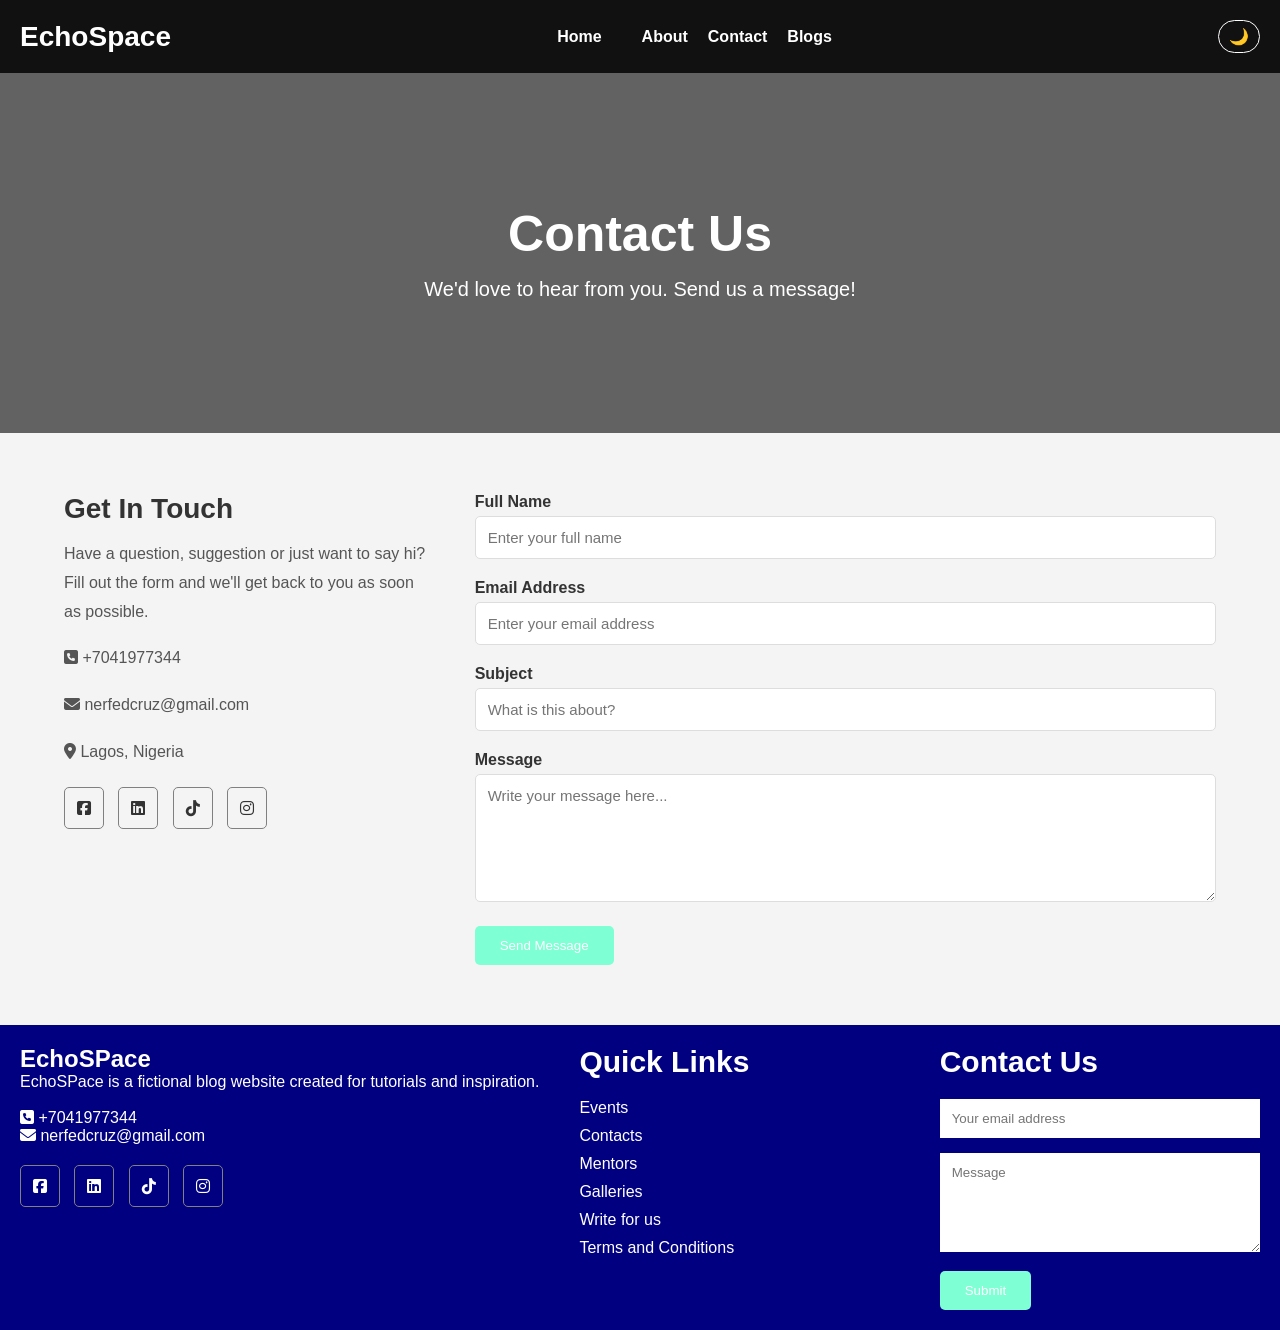
<file: contact.html>
<!doctype html>
<html lang="en">
  <head>
    <meta charset="UTF-8" />
    <meta name="viewport" content="width=device-width, initial-scale=1.0" />
    <title>Contact - EchoSpace</title>
    <link
      rel="stylesheet"
      href="https://cdnjs.cloudflare.com/ajax/libs/font-awesome/6.5.1/css/all.min.css" />
    <link rel="stylesheet" href="Project.css" />
    <link rel="stylesheet" href="contact.css" />
  </head>
  <body>
    <nav>
      <a href="index.html">
        <h1>EchoSpace</h1>
      </a>
      <button class="hamburger" aria-label="Toggle menu">
        <span></span>
        <span></span>
        <span></span>
      </button>
      <ul>
          <li><a href="index.html">Home</li>
        <li><a href="about.html">About</a></li>
        <li><a href="contact.html">Contact</a></li>
        <li><a href="blog.html">Blogs</a></li>
       
      </ul>
    </nav>

    <section class="contact-hero">
      <div class="contact-hero-content">
        <h2>Contact Us</h2>
        <p>We'd love to hear from you. Send us a message!</p>
      </div>
    </section>

    <section class="contact-section">
      <div class="contact-wrapper">
        <div class="contact-info">
          <h3>Get In Touch</h3>
          <p>
            Have a question, suggestion or just want to say hi? Fill out the
            form and we'll get back to you as soon as possible.
          </p>
          <br />
          <p><i class="fa-solid fa-square-phone"></i> +7041977344</p>
          <br />
          <p><i class="fa-solid fa-envelope"></i> nerfedcruz@gmail.com</p>
          <br />
          <p><i class="fa-solid fa-location-dot"></i> Lagos, Nigeria</p>

          <div class="social-icons">
            <i class="fa-brands fa-square-facebook"></i>
            <i class="fa-brands fa-linkedin"></i>
            <i class="fa-brands fa-tiktok"></i>
            <i class="fa-brands fa-instagram"></i>
          </div>
        </div>

        <div class="contact-form-box">
          <form class="contact-form">
            <label>Full Name</label>
            <input type="text" placeholder="Enter your full name" />

            <label>Email Address</label>
            <input type="email" placeholder="Enter your email address" />

            <label>Subject</label>
            <input type="text" placeholder="What is this about?" />

            <label>Message</label>
            <textarea
              rows="6"
              placeholder="Write your message here..."></textarea>

            <button type="submit">Send Message</button>
          </form>
        </div>
      </div>
    </section>

    <footer>
      <div class="footer-container">
        <div>
          <h2>EchoSPace</h2>
          <p>
            EchoSPace is a fictional blog website created for tutorials and
            inspiration.
          </p>
          <br />
          <p><i class="fa-solid fa-square-phone"></i> +7041977344</p>
          <p><i class="fa-solid fa-envelope"></i> nerfedcruz@gmail.com</p>
          <div class="social-icons">
            <i class="fa-brands fa-square-facebook"></i>
            <i class="fa-brands fa-linkedin"></i>
            <i class="fa-brands fa-tiktok"></i>
            <i class="fa-brands fa-instagram"></i>
          </div>
        </div>

        <div class="footer-box footer-links">
          <h2>Quick Links</h2>
          <ul>
            <li><a href="#">Events</a></li>
            <li><a href="#">Contacts</a></li>
            <li><a href="#">Mentors</a></li>
            <li><a href="#">Galleries</a></li>
            <li><a href="#">Write for us</a></li>
            <li><a href="#">Terms and Conditions</a></li>
          </ul>
        </div>

        <div class="footer-box">
          <h2>Contact Us</h2>
          <form class="contact-form">
            <input type="email" placeholder="Your email address" />
            <textarea rows="5" placeholder="Message"></textarea>
            <button type="submit">Submit</button>
          </form>
        </div>
      </div>
    </footer>

    <script src="Project.js"></script>
  </body>
</html>
</file>
<file: Project.css>
* {
  margin: 0;
  padding: 0;
  box-sizing: border-box;
  font-family: Arial, Helvetica, sans-serif;
}

body {
  background: #f4f4f4;
  color: #333;
}

nav {
  background: #111;
  color: white;
  padding: 20px;
  display: flex;
  justify-content: space-between;
  align-items: center;
  cursor: pointer;
  position: relative;
  transition:
    background 0.3s ease,
    box-shadow 0.3s ease;
}

nav.scrolled {
  background: #000;
  box-shadow: 0 2px 12px rgba(0, 0, 0, 0.4);
}

nav h1 {
  font-size: 28px;
}

nav ul {
  align-items: center;
  list-style: none;
  gap: 20px;
  display: flex;
}

nav a {
  color: white;
  text-decoration: none;
  font-weight: bold;
}

nav a:hover {
  color: orange;
}

/* HERO SECTION */
.hero {
  height: 60vh;
  background:
    linear-gradient(rgba(0, 0, 0, 0.5), rgba(0, 0, 0, 0.5)),
    url("https://images.unsplash.com/photo-1546636889-ba9fdd63583e?q=80&w=715&auto=format&fit=crop&ixlib=rb-4.1.0&ixid=M3wxMjA3fDB8MHxwaG90by1wYWdlfHx8fGVufDB8fHx8fA%3D%3D");
  background-size: cover;
  background-position: center;
  display: flex;
  justify-content: center;
  align-items: center;
  text-align: center;
  color: white;
  padding: 20px;
}
.hero-content button {
  margin-top: 20px;
  padding: 12px 28px;
  background: orange;
  color: white;
  border: none;
  border-radius: 5px;
  font-size: 1rem;
  font-weight: bold;
  cursor: pointer;
  transition: background 0.3s ease;
}

.hero-content button:hover {
  background: darkorange;
}
.hero-content h2 {
  font-size: 50px;
  margin-bottom: 15px;
}

.hero-content p {
  font-size: 20px;
}

/* BLOG SECTION */
.blog-container {
  width: 90%;
  margin: 50px auto;
  display: grid;
  grid-template-columns: repeat(auto-fit, minmax(300px, 1fr));
  gap: 25px;
}

.blog-card {
  background: white;
  border-radius: 10px;
  overflow: hidden;
  box-shadow: 0 4px 10px rgba(0, 0, 0, 0.1);
  transition:
    opacity 0.6s ease,
    transform 0.6s ease;
  opacity: 1;
  transform: translateY(30px);
}

.blog-card.visible {
  opacity: 1;
  transform: translateY(0);
}

.blog-card:nth-child(2) {
  transition-delay: 0.15s;
}
.blog-card:nth-child(3) {
  transition-delay: 0.3s;
}

.blog-card:hover {
  transform: translateY(-5px);
}

.blog-card img {
  width: 100%;
  height: 220px;
  object-fit: cover;
}

.blog-content {
  padding: 20px;
}

.blog-content h3 {
  margin-bottom: 10px;
}

.blog-content p {
  margin-bottom: 15px;
  line-height: 1.6;
}

.blog-content button {
  padding: 10px 18px;
  border: none;
  background: orange;
  color: white;
  cursor: pointer;
  border-radius: 5px;
  font-weight: bold;
}

.blog-content button:hover {
  background: darkorange;
}

/* FOOTER */
footer {
  background: navy;
  color: white;
  padding: 20px;
  margin-top: 50px;
}

.footer-container {
  display: flex;
  justify-content: space-between;
  flex-wrap: wrap;
  gap: 40px;
}

.footer-box {
  flex: 1;
  min-width: 250px;
}

.footer-box h2 {
  margin-bottom: 20px;
  font-size: 30px;
}

.footer-box p {
  line-height: 1.7;
  color: #ccc;
}

.footer-links ul {
  list-style: none;
}

.footer-links ul li {
  margin: 10px 0;
}

.footer-links ul li a {
  color: white;
  text-decoration: none;
  transition: 0.3s;
}

.footer-links ul li a:hover {
  color: orange;
}

.social-icons {
  margin-top: 20px;
}

.social-icons i {
  border: 1px solid gray;
  padding: 12px;
  margin-right: 10px;
  border-radius: 5px;
  cursor: pointer;
  transition: 0.3s;
}

.social-icons i:hover {
  background: #111;
}

.contact-form input,
.contact-form textarea {
  width: 100%;
  padding: 12px;
  margin-bottom: 15px;
  border: none;
  outline: none;
  background: white;
  color: #333;
}

.contact-form button {
  padding: 12px 25px;
  border: none;
  background-color: aquamarine;
  color: white;
  cursor: pointer;
  border-radius: 5px;
  transition: 0.3s;
}

.contact-form button:hover {
  background: deepskyblue;
}

/* HAMBURGER BUTTON */
.hamburger {
  display: none;
  flex-direction: column;
  gap: 5px;
  background: none;
  border: none;
  cursor: pointer;
  padding: 4px;
}

.hamburger span {
  display: block;
  width: 24px;
  height: 2px;
  background: #fff;
  border-radius: 2px;
  transition:
    transform 0.3s ease,
    opacity 0.3s ease;
}

.hamburger.active span:nth-child(1) {
  transform: translateY(7px) rotate(45deg);
}
.hamburger.active span:nth-child(2) {
  opacity: 0;
}
.hamburger.active span:nth-child(3) {
  transform: translateY(-7px) rotate(-45deg);
}

nav ul.open {
  z-index: 1000;
}

/* MOBILE MENU */
@media (max-width: 768px) {
  .hamburger {
    display: flex;
  }
  nav ul {
    display: none;
    flex-direction: column;
    position: absolute;
    top: 100%;
    left: 0;
    width: 100%;
    background: #111;
    padding: 1rem 0;
  }
  nav ul.open {
    display: flex;
  }
  nav ul li {
    padding: 0.75rem 1.5rem;
  }
}

/* FORM FEEDBACK MESSAGES */
.form-msg {
  margin-top: 10px;
  padding: 10px 14px;
  border-radius: 6px;
  font-size: 14px;
  font-weight: 500;
}

.form-msg.success {
  background: #d4edda;
  color: #155724;
  border: 1px solid #c3e6cb;
}

.form-msg.error {
  background: #f8d7da;
  color: #721c24;
  border: 1px solid #f5c6cb;
}

/* Back to top button */
#backToTop {
  position: fixed;
  bottom: 30px;
  right: 30px;
  background: orange;
  color: white;
  border: none;
  padding: 12px 16px;
  font-size: 20px;
  border-radius: 50%;
  cursor: pointer;
  display: none;
  transition: 0.3s;
  z-index: 999;
}

#backToTop.show {
  display: block;
}

#backToTop:hover {
  background: darkorange;
}

/* Dark mode toggle button */
#darkModeToggle {
  background: none;
  border: 1px solid white;
  color: white;
  padding: 6px 10px;
  border-radius: 20px;
  cursor: pointer;
  font-size: 16px;
  transition: 0.3s;
}

#darkModeToggle:hover {
  background: rgba(255, 255, 255, 0.1);
}

/* Dark mode styles */
body.dark-mode {
  background: #121212;
  color: #f4f4f4;
}

body.dark-mode .blog-card {
  background: #1e1e1e;
  color: #f4f4f4;
}

body.dark-mode .blog-card h3,
body.dark-mode .blog-card p {
  color: #f4f4f4;
}

body.dark-mode footer {
  background: #0a0a0a;
}

body.dark-mode nav {
  background: #000;
}
</file>
<file: contact.css>
/* Contact Hero */
.contact-hero {
    height: 40vh;
    background: linear-gradient(rgba(0,0,0,0.6), rgba(0,0,0,0.6)),
    url('https://images.unsplash.com/photo-1499750310107-5fef28a66643');
    background-size: cover;
    background-position: center;
    display: flex;
    justify-content: center;
    align-items: center;
    text-align: center;
    color: white;
    padding: 20px;
}

.contact-hero-content h2 {
    font-size: 50px;
    margin-bottom: 15px;
}

.contact-hero-content p {
    font-size: 20px;
}

/* Contact Section */
.contact-section {
    width: 90%;
    margin: 60px auto;
}

.contact-wrapper {
    display: flex;
    gap: 40px;
    flex-wrap: wrap;
}

.contact-info {
    flex: 1;
    min-width: 250px;
}

.contact-info h3 {
    font-size: 28px;
    margin-bottom: 15px;
}

.contact-info p {
    line-height: 1.8;
    color: #555;
}

.contact-form-box {
    flex: 2;
    min-width: 300px;
}

.contact-form-box label {
    display: block;
    margin-bottom: 5px;
    font-weight: bold;
}

.contact-form-box input,
.contact-form-box textarea {
    width: 100%;
    padding: 12px;
    margin-bottom: 20px;
    border: 1px solid #ddd;
    border-radius: 5px;
    outline: none;
    font-size: 15px;
}

.contact-form-box input:focus,
.contact-form-box textarea:focus {
    border-color: orange;
}

/* Dark mode support */
body.dark-mode .contact-info p {
    color: #ccc;
}

body.dark-mode .contact-form-box input,
body.dark-mode .contact-form-box textarea {
    background: #1e1e1e;
    color: #f4f4f4;
    border-color: #444;
}
</file>
